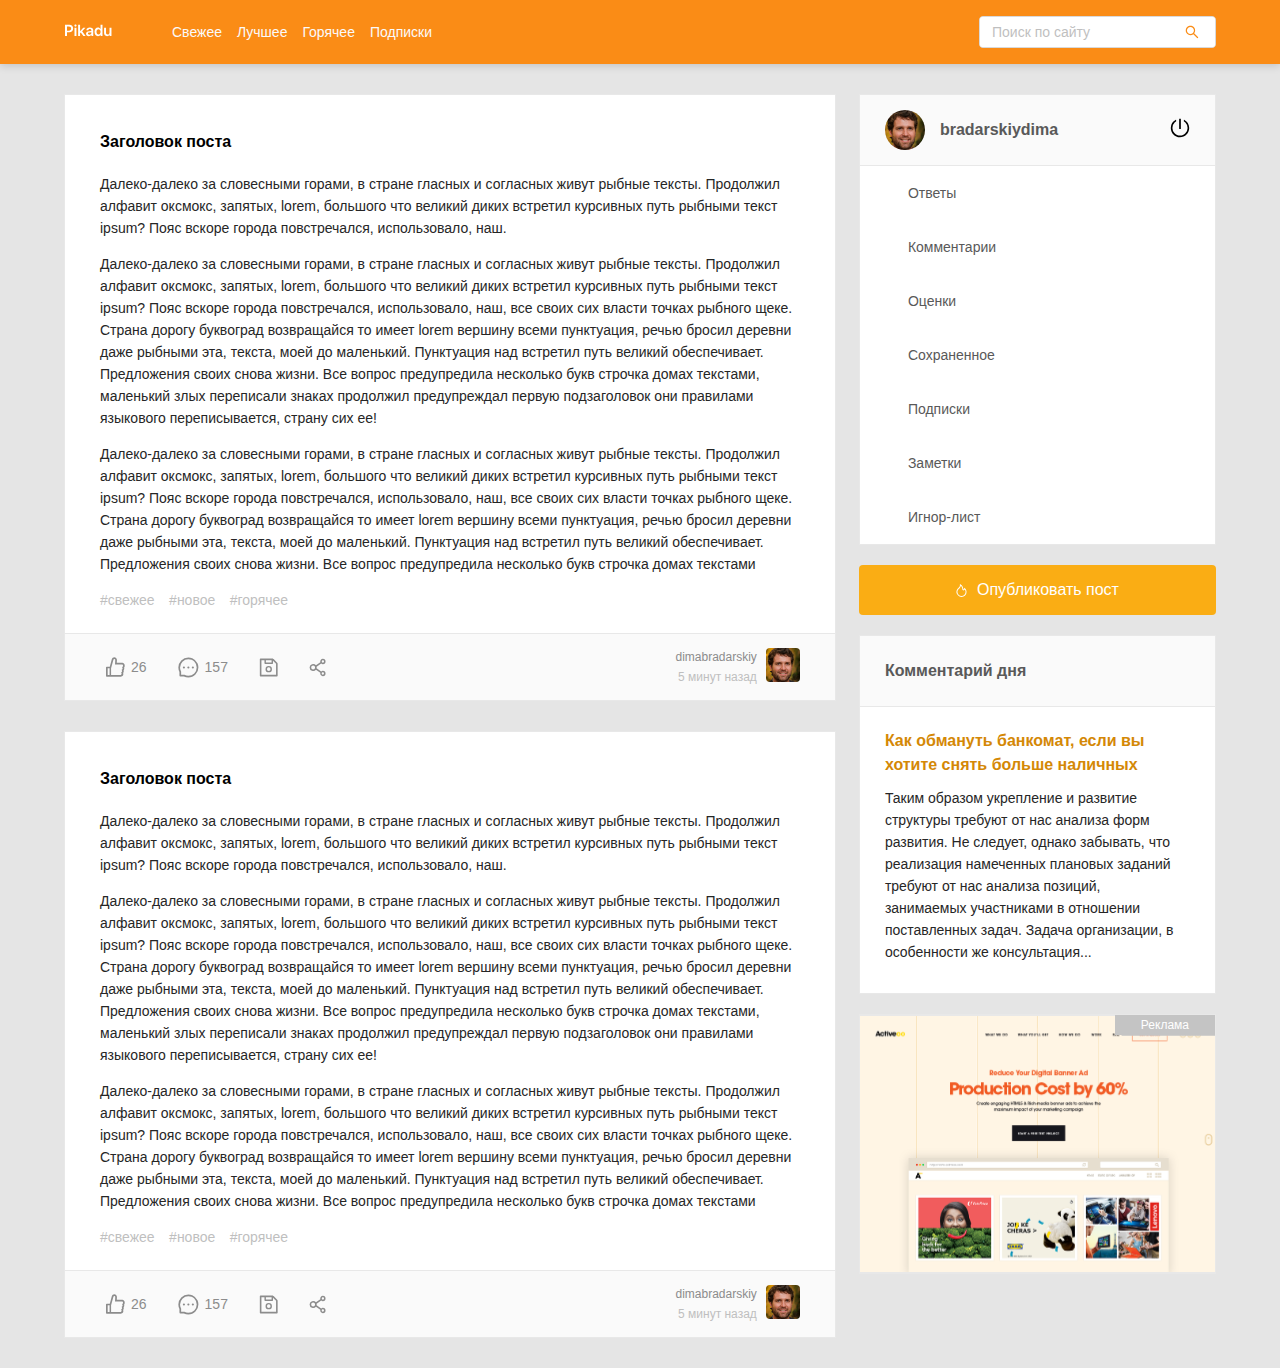
<file: index.html>
<!DOCTYPE html>
<html lang="ru">
<head>
  <meta charset="UTF-8">
  <meta name="viewport" content="width=device-width, initial-scale=1.0">
  <title>Pikadu - Главная</title>
  <!-- Подключаем normalize.css -->
  <link rel="stylesheet" href="css/normalize.css">
  <!-- Подключаем стили -->
  <link rel="stylesheet" href="css/style.css">
</head>
<body>
   <!--Шапка--> 
   <header class ="header">
    <div class="header-wrapper">
      <a href="#" class="header-logo"><img class="header-logo-image" src="img/Logo.svg" alt="Logo: Pikadu"></a>
      <!-- Создание меню -->
      <nav class="header-nav">
        <ul class="header-menu">
          <li class="header-menu-item"><a href="#" class="header-menu-link">Свежее</a></li>
          <li class="header-menu-item"><a href="#" class="header-menu-link">Лучшее</a></li>
          <li class="header-menu-item"><a href="#" class="header-menu-link">Горячее</a></li>
          <li class="header-menu-item"><a href="#" class="header-menu-link">Подписки</a></li>
        </ul> 
             
      </nav>
      <!-- Создание поисковой строки -->
      <div class="input-group search">
        <input type="search" class="search-input"placeholder="Поиск по сайту" >
        <button class="search-button">
          <img src="img/search.svg" alt="icon: search" class="search-icon">
        </button>
      </div>
      <a href="#" class="menu-toggle" id="menu-toggle">
        <span></span>
        <span></span>
        <span></span>
      </a>
    </div>
<!-- /.header-wrapper -->
   </header>


   <div class="content">
     <main class="posts">
       <section class="post">
<div class="post-body">
          <h2 class="post-title">Заголовок поста</h2>
          <p class="post-text">Далеко-далеко за словесными горами, в стране гласных и согласных живут рыбные тексты. Продолжил
            алфавит оксмокс, запятых, lorem, большого что великий диких встретил курсивных путь рыбными текст ipsum? Пояс вскоре
            города повстречался, использовало, наш. </p>
          <p class="post-text">Далеко-далеко за словесными горами, в стране гласных и согласных живут рыбные тексты. Продолжил
            алфавит оксмокс, запятых, lorem, большого что великий диких встретил курсивных путь рыбными текст ipsum? Пояс вскоре
            города повстречался, использовало, наш, все своих сих власти точках рыбного щеке. Страна дорогу буквоград возвращайся
            то имеет lorem вершину всеми пунктуация, речью бросил деревни даже рыбными эта, текста, моей до маленький. Пунктуация
            над встретил путь великий обеспечивает. Предложения своих снова жизни. Все вопрос предупредила несколько букв строчка
            домах текстами, маленький злых переписали знаках продолжил предупреждал первую подзаголовок они правилами языкового
            переписывается, страну сих ее!
          
          </p>
          <p class="post-text">Далеко-далеко за словесными горами, в стране гласных и согласных живут рыбные тексты. Продолжил
            алфавит оксмокс, запятых, lorem, большого что великий диких встретил курсивных путь рыбными текст ipsum? Пояс вскоре
            города повстречался, использовало, наш, все своих сих власти точках рыбного щеке. Страна дорогу буквоград возвращайся
            то имеет lorem вершину всеми пунктуация, речью бросил деревни даже рыбными эта, текста, моей до маленький. Пунктуация
            над встретил путь великий обеспечивает. Предложения своих снова жизни. Все вопрос предупредила несколько букв строчка
            домах текстами
          
          </p>
          <div class="tags">
            <a href="#" class="tag">#свежее</a>
            <a href="#" class="tag">#новое</a>
            <a href="#" class="tag">#горячее</a>
          </div>
</div>
         <div class="post-footer">
           <div class="post-buttons">
             
<button class="post-button likes">
  <svg width="19" height="20" class="icon icon-like">
    <use xlink:href="img/icons.svg#like"></use>
  </svg>
  <span class="likes-counter">26 </span>
</button>

<button class="post-button comments">
  <svg width="21" height="21" class="icon icon-comment">
    <use xlink:href="img/icons.svg#comment"></use>
  </svg>
  <span class="comments-counter">157</span>
</button>

<button class="post-button save">
  <svg width="19" height="19" class="icon icon-save">
    <use xlink:href="img/icons.svg#save"></use>
  </svg>
</button>

<button class="post-button share">
  <svg width="17" height="19" class="icon icon-share">
    <use xlink:href="img/icons.svg#share"></use>
  </svg>
</button>

            </div>
           <div class="post-author">
            <div class="author-about">
              <a href="#" class="author-username">dimabradarskiy</a>
              <span class="post-time">5 минут назад</span>
            </div>
            <a href="#" class="author-link"><img src="img/avatar.jpg" alt="avatar" class="author-avatar"></a>

           </div> 
         </div>
       </section>
  <section class="post">
    <div class="post-body">
      <h2 class="post-title">Заголовок поста</h2>
      <p class="post-text">Далеко-далеко за словесными горами, в стране гласных и согласных живут рыбные тексты. Продолжил
        алфавит оксмокс, запятых, lorem, большого что великий диких встретил курсивных путь рыбными текст ipsum? Пояс
        вскоре
        города повстречался, использовало, наш. </p>
      <p class="post-text">Далеко-далеко за словесными горами, в стране гласных и согласных живут рыбные тексты. Продолжил
        алфавит оксмокс, запятых, lorem, большого что великий диких встретил курсивных путь рыбными текст ipsum? Пояс
        вскоре
        города повстречался, использовало, наш, все своих сих власти точках рыбного щеке. Страна дорогу буквоград
        возвращайся
        то имеет lorem вершину всеми пунктуация, речью бросил деревни даже рыбными эта, текста, моей до маленький.
        Пунктуация
        над встретил путь великий обеспечивает. Предложения своих снова жизни. Все вопрос предупредила несколько букв
        строчка
        домах текстами, маленький злых переписали знаках продолжил предупреждал первую подзаголовок они правилами
        языкового
        переписывается, страну сих ее!
  
      </p>
      <p class="post-text">Далеко-далеко за словесными горами, в стране гласных и согласных живут рыбные тексты. Продолжил
        алфавит оксмокс, запятых, lorem, большого что великий диких встретил курсивных путь рыбными текст ipsum? Пояс
        вскоре
        города повстречался, использовало, наш, все своих сих власти точках рыбного щеке. Страна дорогу буквоград
        возвращайся
        то имеет lorem вершину всеми пунктуация, речью бросил деревни даже рыбными эта, текста, моей до маленький.
        Пунктуация
        над встретил путь великий обеспечивает. Предложения своих снова жизни. Все вопрос предупредила несколько букв
        строчка
        домах текстами
  
      </p>
      <div class="tags">
        <a href="#" class="tag">#свежее</a>
        <a href="#" class="tag">#новое</a>
        <a href="#" class="tag">#горячее</a>
      </div>
    </div>
    <div class="post-footer">
      <div class="post-buttons">
  
        <button class="post-button likes">
          <svg width="19" height="20" class="icon icon-like">
            <use xlink:href="img/icons.svg#like"></use>
          </svg>
          <span class="likes-counter">26 </span>
        </button>
  
        <button class="post-button comments">
          <svg width="21" height="21" class="icon icon-comment">
            <use xlink:href="img/icons.svg#comment"></use>
          </svg>
          <span class="comments-counter">157</span>
        </button>
  
        <button class="post-button save">
          <svg width="19" height="19" class="icon icon-save">
            <use xlink:href="img/icons.svg#save"></use>
          </svg>
        </button>
  
        <button class="post-button share">
          <svg width="17" height="19" class="icon icon-share">
            <use xlink:href="img/icons.svg#share"></use>
          </svg>
        </button>
  
      </div>
      <div class="post-author">
        <div class="author-about">
          <a href="#" class="author-username">dimabradarskiy</a>
          <span class="post-time">5 минут назад</span>
        </div>
        <a href="#" class="author-link"><img src="img/avatar.jpg" alt="avatar" class="author-avatar"></a>
  
      </div>
    </div>
  </section>
     </main>
     <!-- Создание сайдбара -->
     <aside class="sidebar ">
      <div class="user">
        <a htef="#" class="user-info">
          <img width="40" height="40" src="img/avatar.jpg" alt="photo: user" class="user-avatar">
          <span class="user-name">bradarskiydima</span>
        </a>
        <a href="#" class="exit">
          <svg class="icon icon-exit">
            <use xlink:href="img/icons.svg#Exit"></use>
          </svg>
        </a>
      </div>
      <nav class="sidebar-nav">
        <ul class="sidebar-menu">
          <li class="sidebar-menu-item">
            <a href="#" class="sidebar-menu-link">Ответы</a>
          </li>
          <li class="sidebar-menu-item">
            <a href="#" class="sidebar-menu-link">Комментарии</a>
          </li>
          <li class="sidebar-menu-item">
            <a href="#" class="sidebar-menu-link">Оценки</a>
          </li>
          <li class="sidebar-menu-item">
            <a href="#" class="sidebar-menu-link">Сохраненное</a>
          </li>
          <li class="sidebar-menu-item">
            <a href="#" class="sidebar-menu-link">Подписки</a>
          </li>
          <li class="sidebar-menu-item">
            <a href="#" class="sidebar-menu-link">Заметки</a>
          </li>
          <li class="sidebar-menu-item">
            <a href="#" class="sidebar-menu-link">Игнор-лист</a>
          </li>
        </ul>
      </nav>
            <a href="new-post.html" class="button button-new-post">
              <svg class="icon icon-fire">
                <use xlink:href="img/icons.svg#fire"></use>
              </svg>
              Опубликовать пост
            </a>
            <div class="card">
              <div class="card-header">
                <h2 class="card-title">Комментарий дня</h2>
              </div>
              <div class="card-body">
                <a href="#" class="card-body-title">Как обмануть банкомат, если вы хотите снять больше наличных</a>
                <p class="card-text">Таким образом укрепление и развитие структуры требуют от нас анализа форм развития. Не
                  следует, однако забывать, что
                  реализация намеченных плановых заданий требуют от нас анализа позиций, занимаемых участниками в отношении
                  поставленных
                  задач. Задача организации, в особенности же консультация...</p>
              </div>
            </div>
        <a href="#" class="promo">
        </a>
     </aside>
   </div>  
   <script src="js/main.js"></script> 
</body>
</html>
</file>
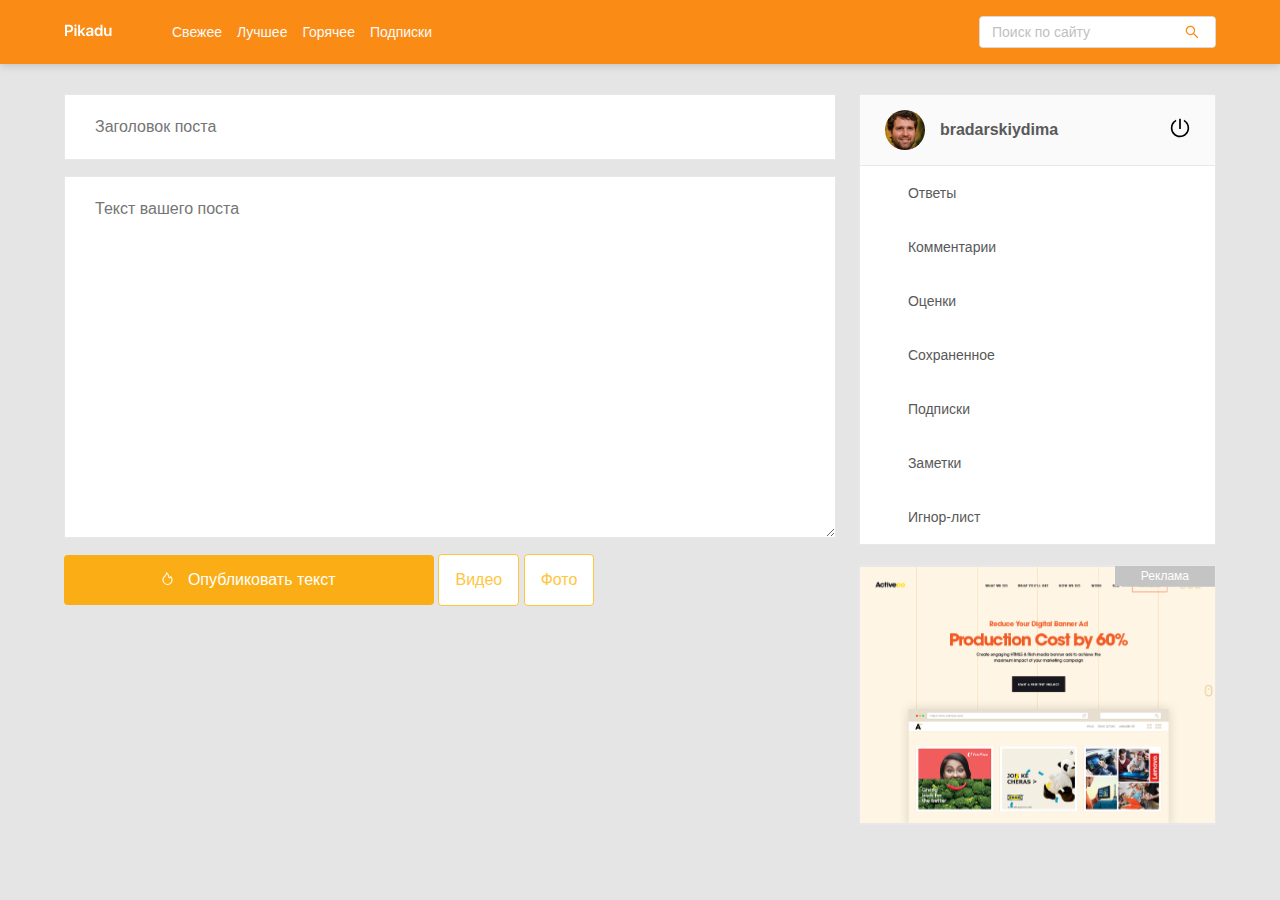
<file: new-post.html>
<!DOCTYPE html>
<html lang="ru">

<head>
  <meta charset="UTF-8">
  <meta name="viewport" content="width=device-width, initial-scale=1.0">
  <title>Pikadu - Новый пост</title>
  <!-- Подключаем normalize.css -->
  <link rel="stylesheet" href="css/normalize.css">
  <!-- Подключаем стили -->
  <link rel="stylesheet" href="css/style.css">
</head>

<body>
  <!--Шапка-->
  <header class="header">
    <div class="header-wrapper">
      <a href="#" class="header-logo"><img class="header-logo-image" src="img/Logo.svg" alt="Logo: Pikadu"></a>
      <!-- Создание меню -->
      <nav class="header-nav">
        <ul class="header-menu">
          <li class="header-menu-item"><a href="#" class="header-menu-link">Свежее</a></li>
          <li class="header-menu-item"><a href="#" class="header-menu-link">Лучшее</a></li>
          <li class="header-menu-item"><a href="#" class="header-menu-link">Горячее</a></li>
          <li class="header-menu-item"><a href="#" class="header-menu-link">Подписки</a></li>
        </ul>

      </nav>
      <!-- Создание поисковой строки -->
      <div class="input-group search">
        <input type="search" class="search-input" placeholder="Поиск по сайту">
        <button class="search-button">
          <img src="img/search.svg" alt="icon: search" class="search-icon">
        </button>
      </div>
      <a href="#" class="menu-toggle" id="menu-toggle">
        <span></span>
        <span></span>
        <span></span>
      </a>
    </div>
    <!-- /.header-wrapper -->
  </header>


  <div class="content">
    <main class="posts">
      <form action="#" class="add-new-post">
        <input type="text" name="post-title" class="add-title" placeholder="Заголовок поста">
        <textarea name="post-text" id="text"  class = "add-text" placeholder="Текст вашего поста"></textarea>
        <div class="add-buttons">
                  <button type="submit" class="button add-button">
                        <svg class="icon icon-fire">
                          <use xlink:href="img/icons.svg#fire"></use>
                        </svg>
                        Опубликовать текст
                      </button>
                      <button class="button button-outline">Видео</button>
                      <button class="button button-outline">Фото</button>
        </div>

      </form>
    </main>
    <!-- Создание сайдбара -->
    <aside class="sidebar ">
      <div class="user">
        <a htef="#" class="user-info">
          <img width="40" height="40" src="img/avatar.jpg" alt="photo: user" class="user-avatar">
          <span class="user-name">bradarskiydima</span>
        </a>
        <a href="#" class="exit">
          <svg class="icon icon-exit">
            <use xlink:href="img/icons.svg#Exit"></use>
          </svg>
        </a>
      </div>
      <nav class="sidebar-nav">
        <ul class="sidebar-menu">
          <li class="sidebar-menu-item">
            <a href="#" class="sidebar-menu-link">Ответы</a>
          </li>
          <li class="sidebar-menu-item">
            <a href="#" class="sidebar-menu-link">Комментарии</a>
          </li>
          <li class="sidebar-menu-item">
            <a href="#" class="sidebar-menu-link">Оценки</a>
          </li>
          <li class="sidebar-menu-item">
            <a href="#" class="sidebar-menu-link">Сохраненное</a>
          </li>
          <li class="sidebar-menu-item">
            <a href="#" class="sidebar-menu-link">Подписки</a>
          </li>
          <li class="sidebar-menu-item">
            <a href="#" class="sidebar-menu-link">Заметки</a>
          </li>
          <li class="sidebar-menu-item">
            <a href="#" class="sidebar-menu-link">Игнор-лист</a>
          </li>
        </ul>
      </nav>

      <a href="#" class="promo">

      </a>
    </aside>
  </div>
  <script src="js/main.js"></script>
</body>

</html>
</file>
<file: css/style.css>
* {
  box-sizing: border-box;
}
body {
  font-family: sans-serif;
  background: #e5e5e5;
}
.header {
  background: #fa8c16;
  padding-top: 16px;
  padding-bottom: 16px;
  box-shadow: 0px 2px 8px rgba(0, 0, 0, 0.15);
  margin-bottom: 30px;
}
.header-wrapper {
  max-width: 1200px;
  width: 90%;
  margin: auto;
  display: flex;
  justify-content: space-between;
  align-items: center;
}
.header-nav {
  margin-left: 60px;
  margin-right: auto;
}
.header-menu {
  display: flex;
  list-style: none;
  padding: 0;
  margin: 0;
}
.header-menu-link {
  text-decoration: none;
  color: #fafafa;
  margin-right: 15px;
  font-size: 14px;
  line-height: 22px;
}
.input-group {
  max-width: 237px;
  width: 60%;
  height: 32px;
  position: relative;
  background: white;
  border-radius: 4px;
  overflow: hidden;
  border: 1px solid #d9d9d9;
}
.search-input {
  height: 100%;
  width: 80%;
  border: none;
  font-size: 14px;
  line-height: 22px;
  padding-left: 12px;
}
.search-button {
  height: 100%;
  width: 20%;
  border: none;
  background-color: #fff;
  position: absolute;
  right: 0;
  top: 0;
  cursor: pointer;
  display: flex;
  align-items: center;
  justify-content: center;
}
.search-input::-moz-placeholder {
  color: #bfbfbf;
}
.search-input::-webkit-input-placeholder {
  color: #bfbfbf;
}
.search-input:-ms-input-placeholder {
  color: #bfbfbf;
}
.search-input::-ms-input-placeholder {
  color: #bfbfbf;
}
.search-input::placeholder {
  color: #bfbfbf;
}

.menu-toggle {
  display: none;
}
.content {
  max-width: 1200px;
  width: 90%;
  margin: auto;
  display: flex;
  align-items: flex-start;
  justify-content: space-between;
}
.posts {
  width: 67%;
}
.post {
  background: #fff;
  border: 1px solid #e8e8e8;
  margin-bottom: 30px;
}
.post-body {
  padding-top: 35px;
  padding-left: 35px;
  padding-right: 35px;
  padding-bottom: 0;
}
.post-title {
  margin-top: 0;
  margin-bottom: 19px;
  font-weight: 600;
  font-size: 16px;
  line-height: 24px;
}
.post-text {
  color: #262626;
  font-weight: normal;
  font-size: 14px;
  line-height: 22px;
}
.tags {
  margin-bottom: 22px;
}
.tag {
  color: #bfbfbf;
  font-size: 14px;
  line-height: 22px;
  margin-right: 10px;
  text-decoration: none;
}
.post-footer {
  border-top: 1px solid #e8e8e8;
  background: #fafafa;
  display: flex;
  justify-content: space-between;
  padding-left: 35px;
  padding-right: 35px;
  padding-top: 13px;
  padding-bottom: 13px;
}
.post-buttons {
  display: flex;
  align-items: center;
}
.post-button .icon {
  fill: #8c8c8c;
}
.post-button {
  background-color: transparent;
  border: none;
  color: #8c8c8c;
  display: flex;
  align-items: center;
  font-size: 14px;
  line-height: 22px;
  margin-right: 19px;
  cursor: pointer;
}
.post-author {
  display: flex;
  align-items: center;
  text-align: right;
}
.author-avatar {
  width: 34px;
  height: 34px;
  margin-left: 9px;
  border-radius: 4px;
}
.author-username {
  display: block;
  color: #8c8c8c;
  font-size: 12px;
  line-height: 20px;
  text-decoration: none;
}
.post-time {
  color: #bfbfbf;
  font-size: 12px;
  line-height: 20px;
}
.icon-like,
.icon-comment {
  margin-right: 6px;
}
.sidebar {
  width: 31%;
}
.user {
  background-color: #fafafa;
  border: 1px solid #e8e8e8;
  padding: 15px 25px;
  display: flex;
  align-items: center;
  justify-content: space-between;
}
.user-info {
  display: flex;
  align-items: center;
  text-decoration: none;
}
.user-avatar {
  border-radius: 50%;
  margin-right: 15px;
}
.user-name {
  font-style: normal;
  font-weight: 600;
  font-size: 16px;
  line-height: 24px;
  color: #595959;
}
.icon-exit {
  width: 20px;
  height: 20px;
  fill: #000;
}
.sidebar-nav {
  background-color: #fff;
}
.sidebar-menu {
  margin: 0;
  border: 1px solid #e8e8e8;
  border-top: none;
  list-style-type: none;
  padding: 0;
}
.sidebar-menu-link {
  text-decoration: none;
  font-style: normal;
  font-weight: normal;
  font-size: 14px;
  line-height: 22px;
  color: #595959;
  padding: 16px 48px;
  display: inline-block;
  width: 100%;
}
.sidebar-menu-link:hover {
  background-color: #fffbe6;
}
.sidebar-menu-link.active {
  background-color: #fffbe6;
  border: 3px solid #faad14;
}
.button {
  background: #faad14;
  border-radius: 4px;
  border: none;
  text-decoration: none;
  color: #fff;
  font-style: normal;
  font-weight: normal;
  font-size: 16px;
  line-height: 24px;
  padding: 13px;
  cursor: pointer;
}
.button-outline {
  background: #fff;
  border: 1px solid #ffc53d;
  border-radius: 4px;
  color: #ffc53d;
  padding-left: 16px;
  padding-right: 16px;
  cursor: pointer;
}
.button-new-post {
  display: flex;
  align-items: center;
  justify-content: center;
  width: 100%;
  margin-top: 20px;
}
.icon-fire {
  fill: #fff;
  width: 11px;
  height: 13px;
  margin-right: 10px;
}
.card {
  background: #fff;
  border: 1px solid #e8e8e8;
  margin-top: 20px;
}
.card-header {
  background: #fafafa;
  border-bottom: 1px solid #e8e8e8;
  padding: 23px 25px;
}
.card-title {
  margin: 0;
  font-style: normal;
  font-weight: 600;
  font-size: 16px;
  line-height: 24px;
  color: #595959;
}
.card-body {
  padding: 22px 40px 20px 25px;
}
.card-body-title {
  text-decoration: none;
  margin: 0 0 10px;
  font-style: normal;
  font-weight: 600;
  font-size: 16px;
  line-height: 24px;
  color: #d48806;
}
.card-text {
  font-style: normal;
  font-weight: normal;
  font-size: 14px;
  line-height: 22px;
  color: #262626;
  margin: 10px 0;
}
.promo {
  display: block;
  background: #fff url("../img/ads.svg") no-repeat center center / cover;
  width: 100%;
  height: 260px;
  border: 1px solid #e8e8e8;
  margin-top: 20px;
  position: relative;
}
.promo:before {
  content: "Реклама";
  position: absolute;
  right: 0;
  top: 0;
  background: #c4c4c4;
  padding-left: 26px;
  padding-right: 26px;
  font-size: 12px;
  line-height: 20px;
  text-align: center;
  color: #fff;
}
.add-new-post {
  display: flex;
  flex-direction: column;
}

.add-title {
  background: #fff;
  border: 1px solid #e8e8e8;
  padding: 23px 30px;
  margin-bottom: 16px;
}
.add-text {
  background: #fff;
  border: 1px solid #e8e8e8;
  padding: 23px 30px;
  margin-bottom: 16px;
  min-height: 362px;
}
.add-button {
  width: 100%;
  max-width: 370px;
  margin-right: 2%px;
}
.add-new-post .button-outline {
  margin-right: 1%px;
}
@media (max-width: 990px) {
  .menu-toggle {
    display: flex;
    flex-direction: column;
    justify-content: space-between;
    width: 30px;
    height: 20px;
    margin-left: 12px;
  }
  .menu-toggle span {
    height: 1px;
    width: 100%;
    background: #fff;
  }
  .header {
    position: fixed;
    z-index: 100;
    left: 0;
    top: 0;
    right: 0;
    width: 100%;
  }
  .content {
    margin-top: 94px;
    margin-bottom: 60px;
  }

  .sidebar {
    position: fixed;
    z-index: 101;
    top: 64px;
    right: 0;
    bottom: 0;
    height: calc(100% - 64px);
    max-width: 320px;
    width: 100%;
    background-color: #fff;
    box-shadow: 1px 1px 10px rgba(0, 0, 0, 0.15);
    padding: 30px;
    transform: translateX(100%);
    transition: transform 0.2s;
    overflow-y: auto;
  }
  .sidebar.visible {
    transform: translateX(0);
  }
  .posts {
    width: 100%;
  }
  .header-nav {
    display: none;
  }
  .header-menu {
    width: 90%;
    margin: auto;
  }
}
@media (max-width: 676px) {
  .add-buttons {
    display: flex;
    flex-direction: column;
  }
  .add-button {
    width: 100%;
    max-width: 100%;
  }
  .add-post .button-outline {
    margin-right: 0;
    margin-top: 10px;
  }
}
@media (max-width: 576px) {
  .post-footer {
    flex-direction: column;
  }
  .post-author {
    margin-top: 15px;
  }
  .author-avatar {
    margin-left: 0;
    margin-right: 10px;
  }
  .author-about {
    order: 2;
    text-align: left;
  }

  .add-button {
    width: 100%;
  }
}
</file>
